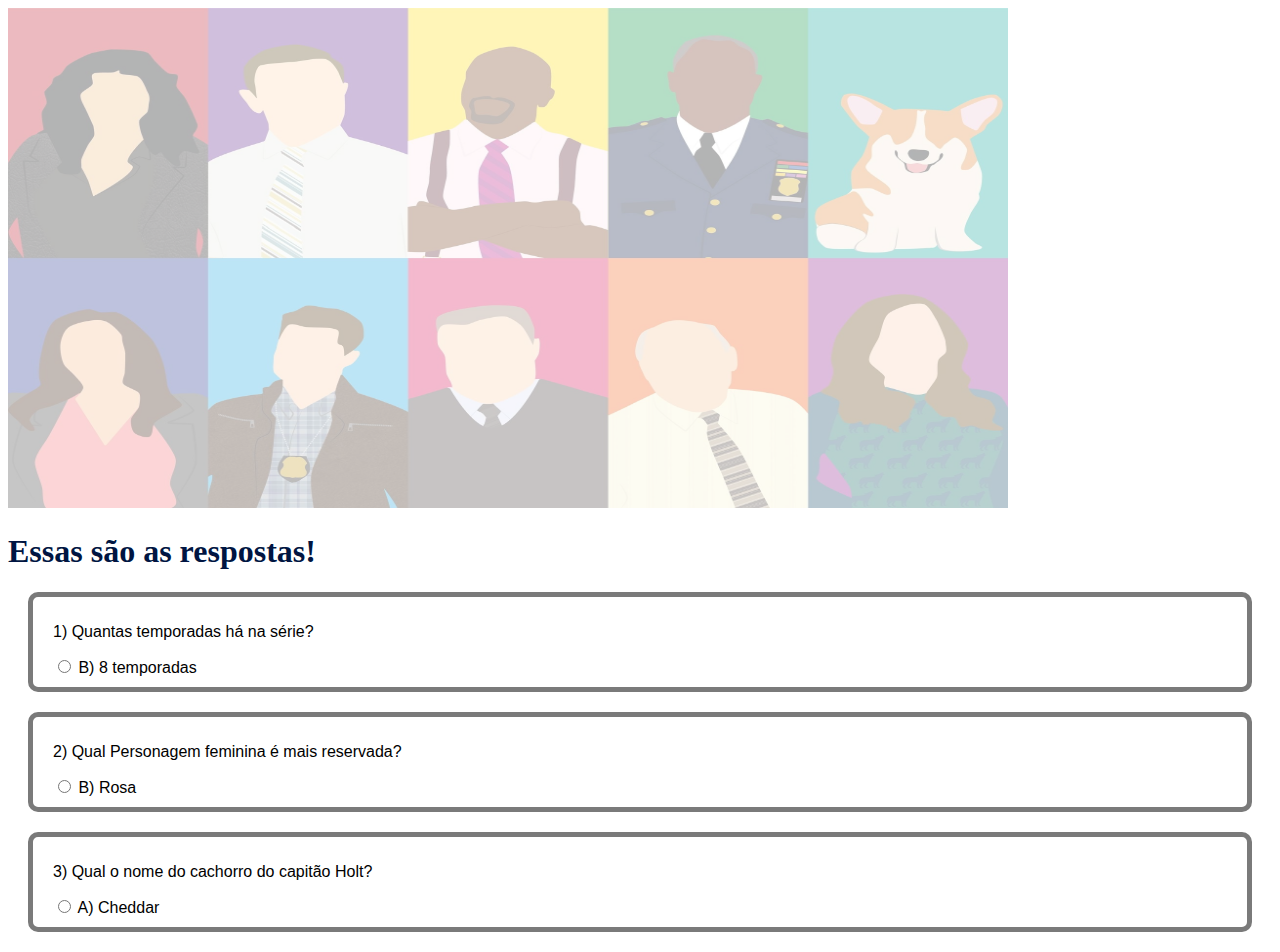
<file: resultados.html>
<!DOCTYPE html>
<html lang="en">
<head>
    <meta charset="UTF-8">
    <meta http-equiv="X-UA-Compatible" content="IE=edge">
    <meta name="viewport" content="width=device-width, initial-scale=1.0">
    <title>Trivia: Quizz Broklyn 99</title>
    <link rel="stylesheet" href="src/styles.css">
</head>
<body>
<img id="planoFundo" src="src/img/planodefundo.jpg"
<br>
<h1>Essas são as respostas!</h1>

<div class="pergunta">
    <p> 1) Quantas temporadas há na série?</p>
      <input type="radio" name="grupopergunta1" value="b"> B) 8 temporadas </input>
      <br>
  </div>
  
  <div class="pergunta">
    <p> 2) Qual  Personagem feminina é mais reservada?</p>
      <input type="radio" name="grupopergunta2" value="b"> B) Rosa </input>
      <br>
  </div>

  <div class="pergunta">
    <p> 3) Qual o nome do cachorro do capitão Holt?</p>
      <input type="radio"name="grupopergunta3" value="a"> A) Cheddar</input>
      <br>
  </div>
</body>
</file>
<file: src/styles.css>
body {
    font-family: sans-serif;
  }
  
  #planoFundo {
    height: 500px;
    width: 1000px !important;
    opacity: 0.3;
  }
  
  h1,
  h2 {
    color: #001542;
    font-family: "Garamond", Times, serif;
  }
  button {
    background-color: #ffb30d;
    border-radius: 50px;
    width: 150px;
    padding: 10px;
    margin: 20px;
    border: 0px;
    cursor: pointer;
  }
  .pergunta {
    border-width: 5px;
    border-style: solid;
    border-color: #7a7a7a;
    border-radius: 10px;
    padding: 10px 20px 10px 20px;
    margin: 20px;
  }
</file>
